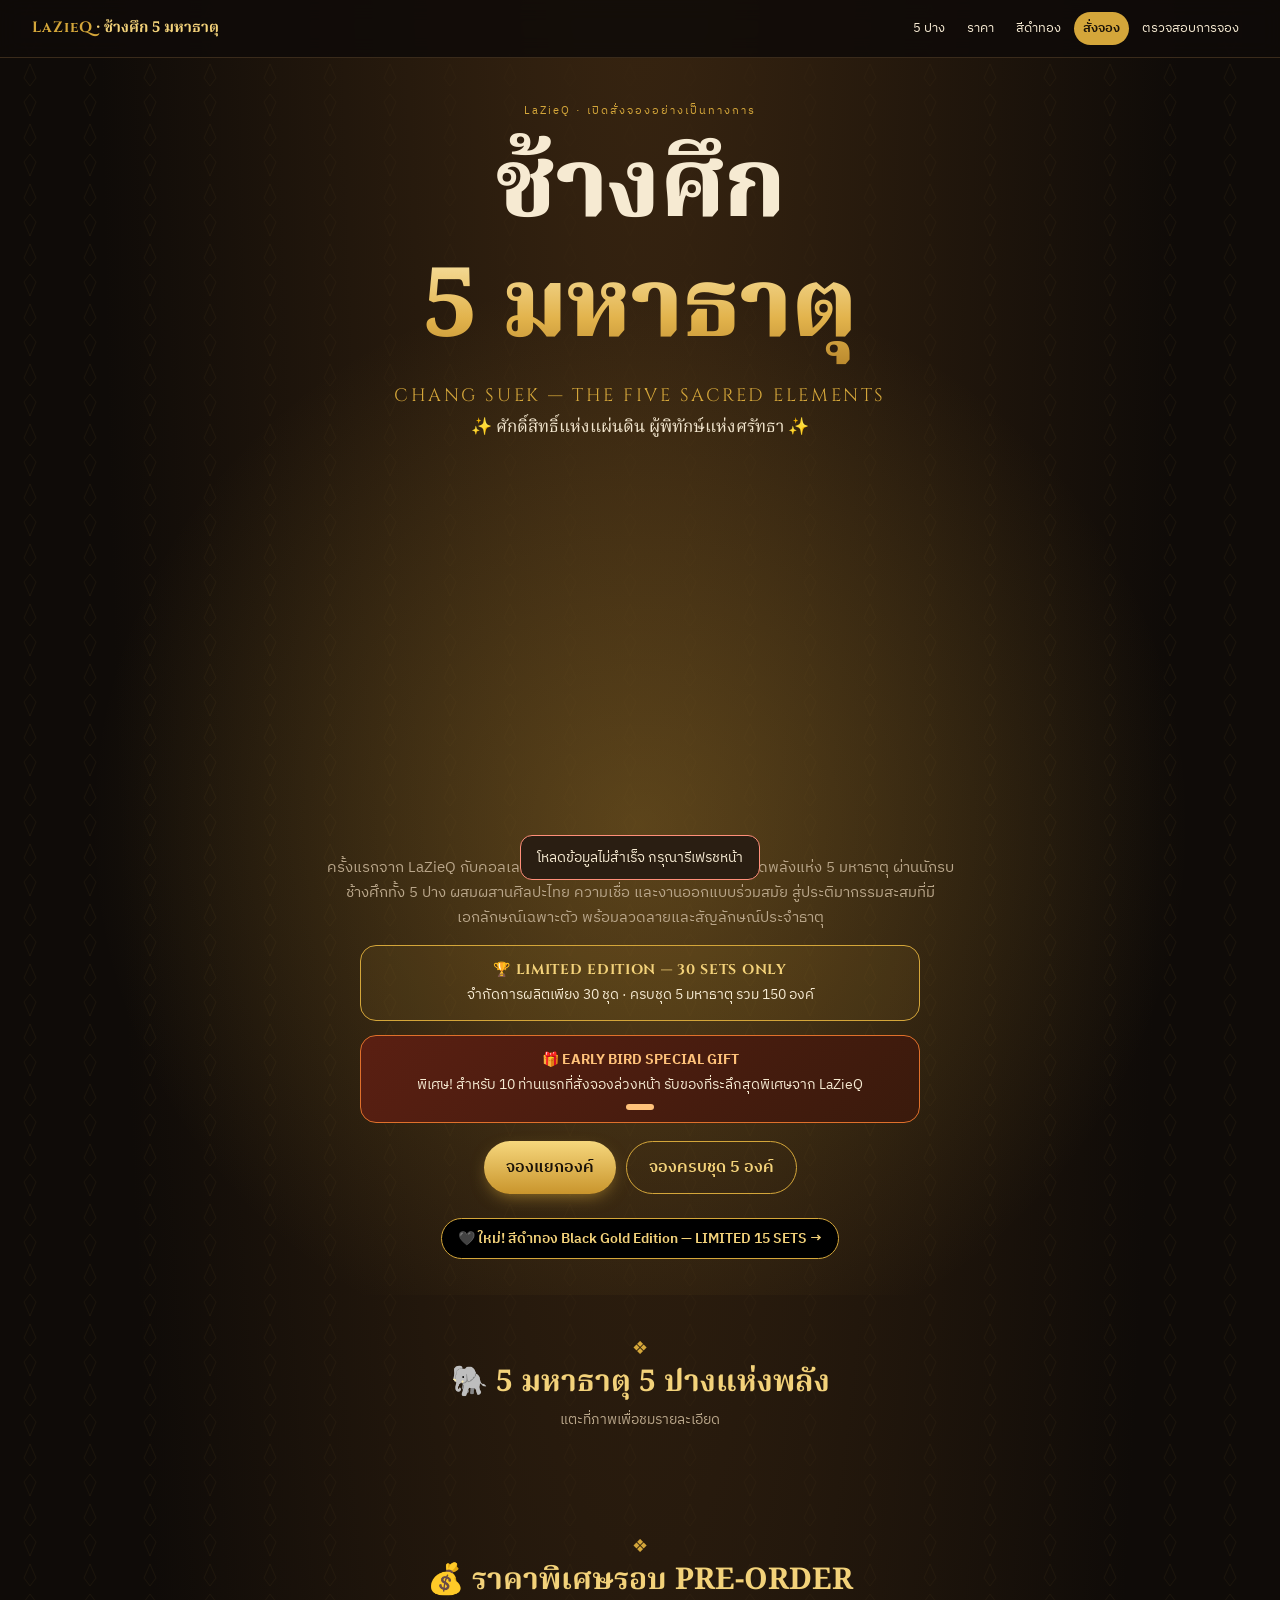
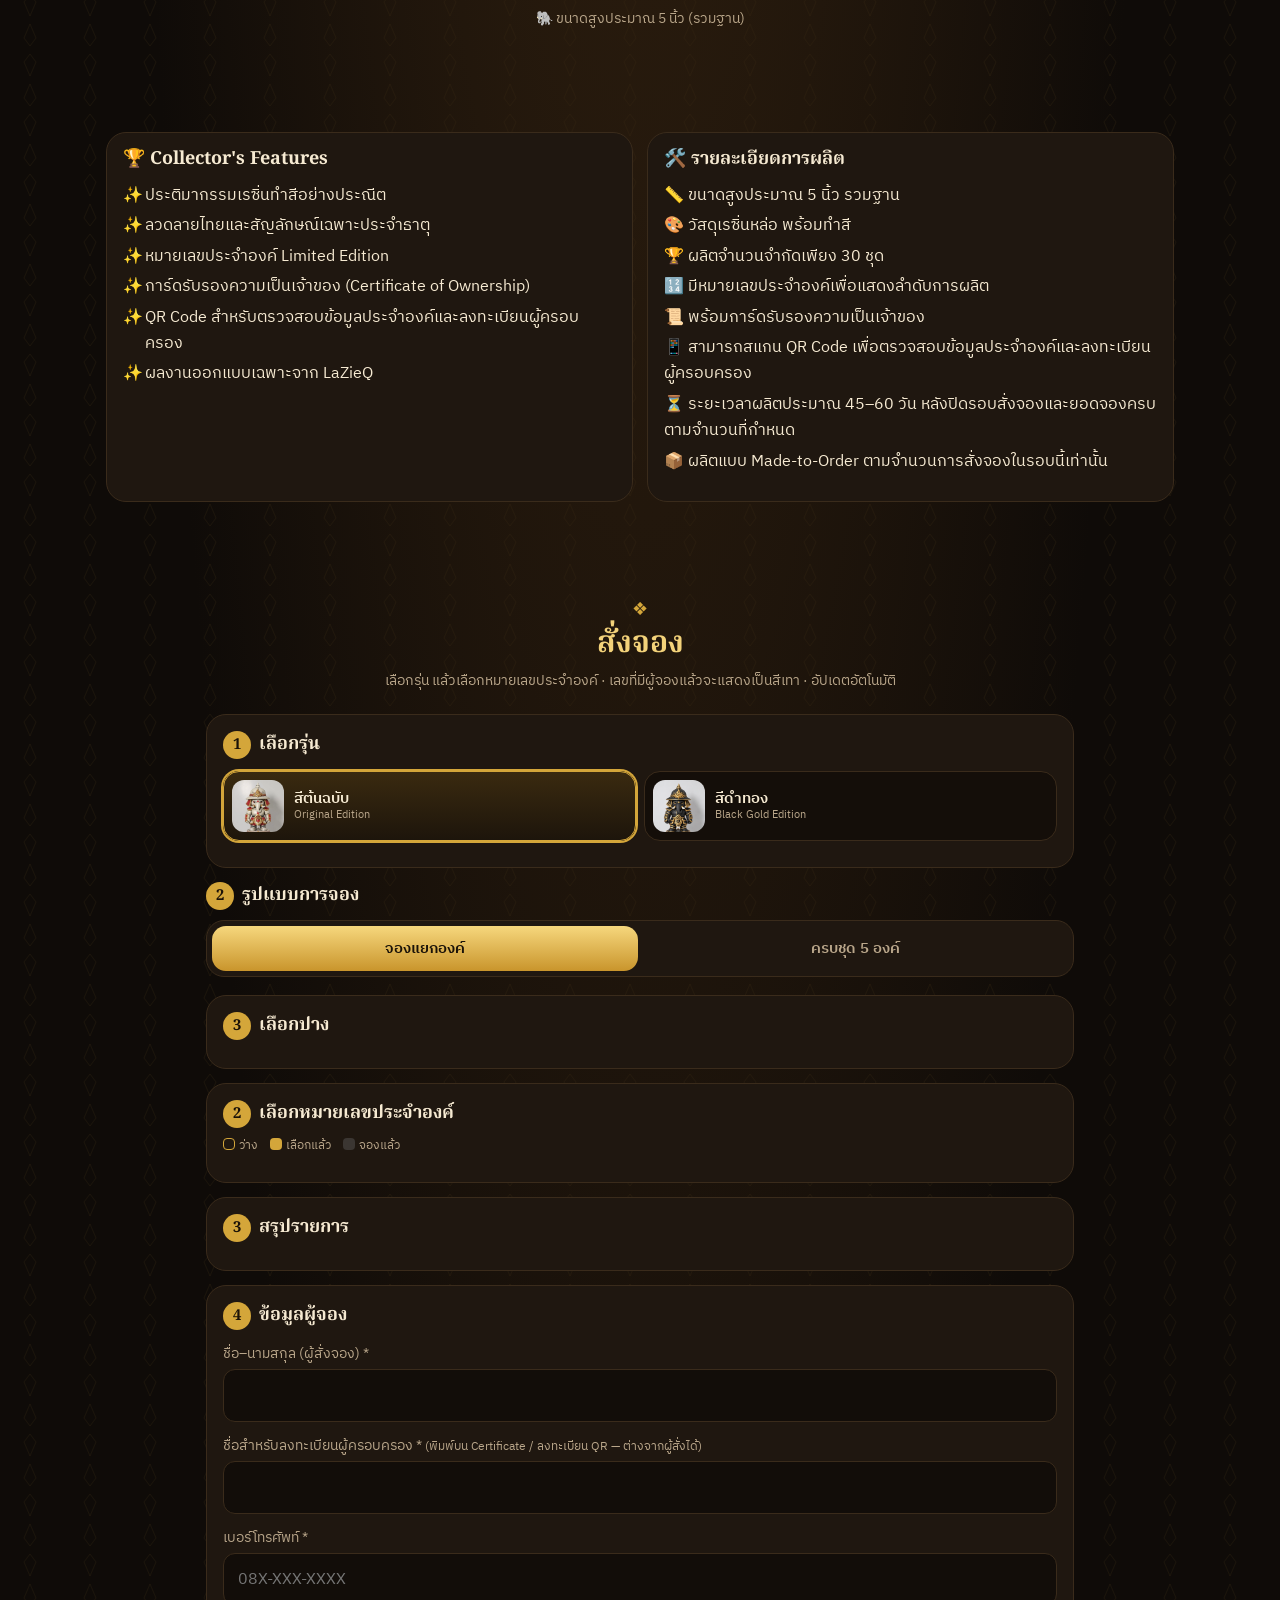
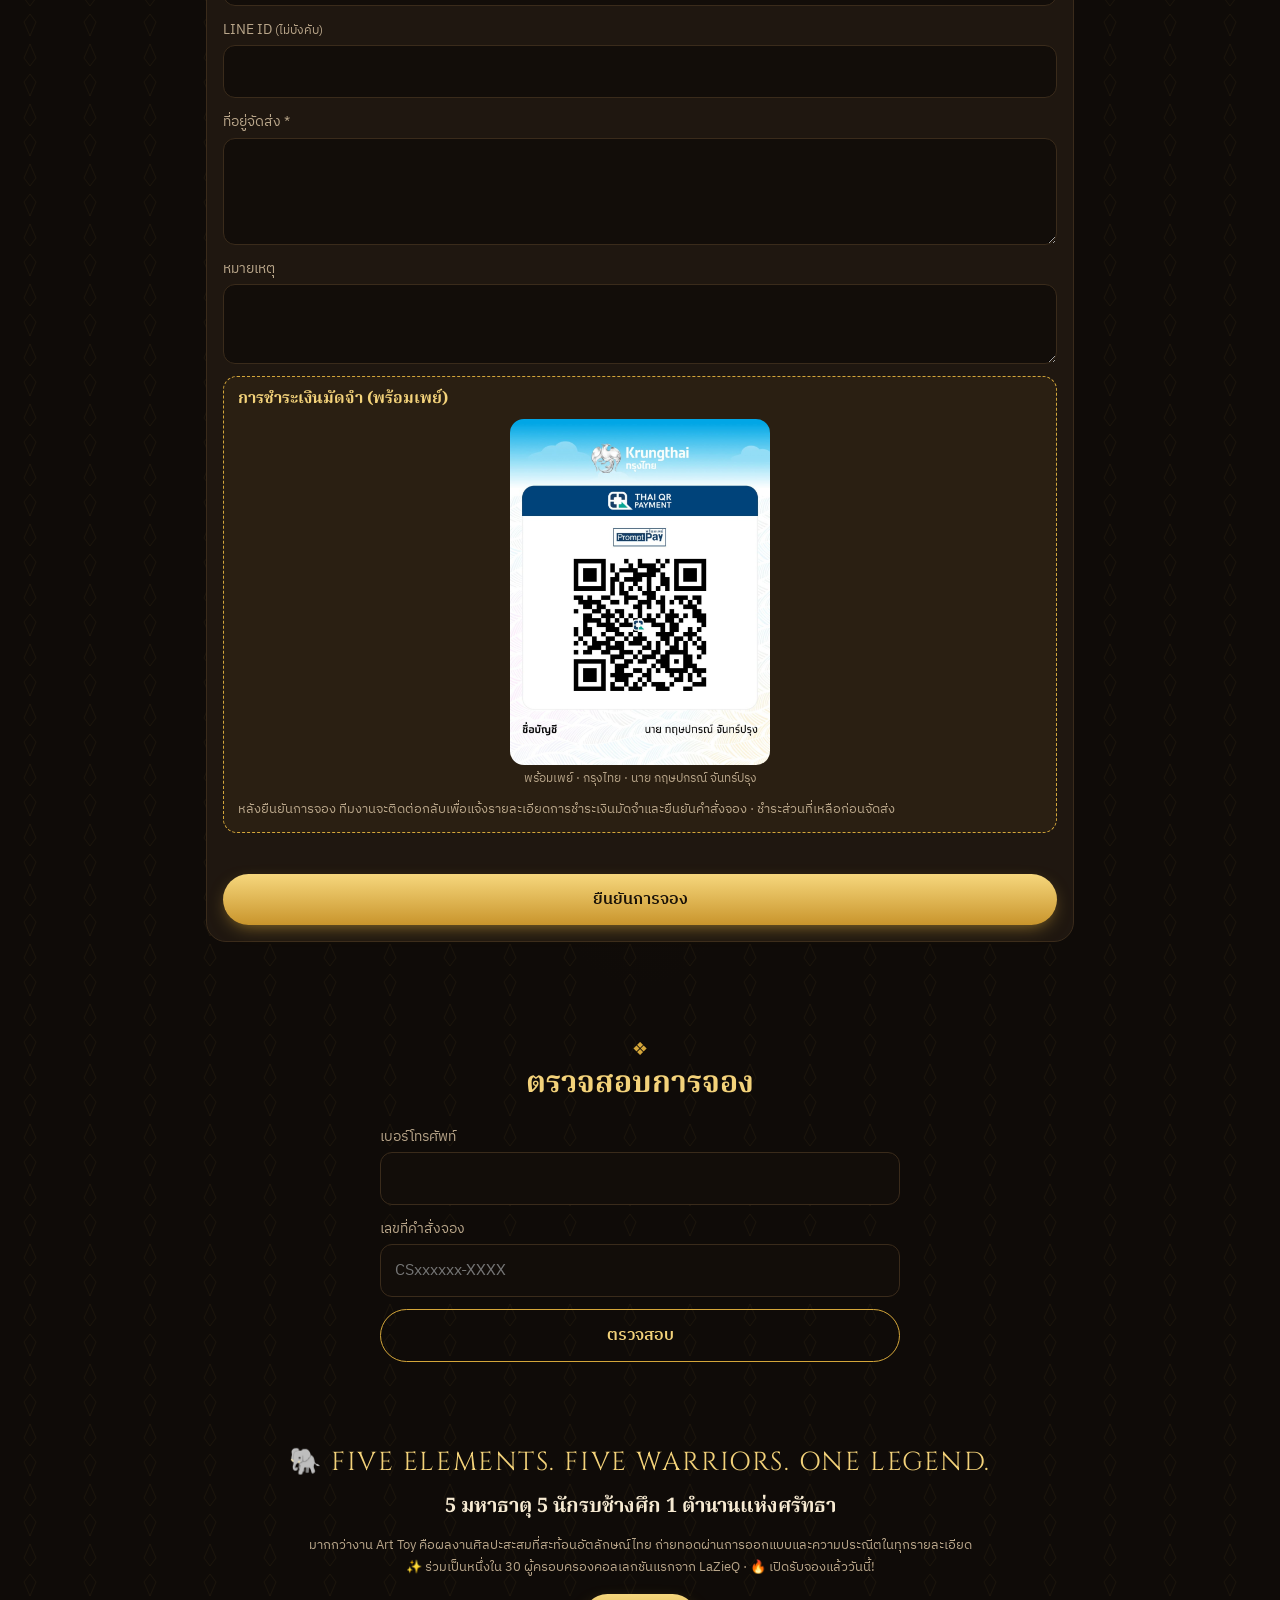
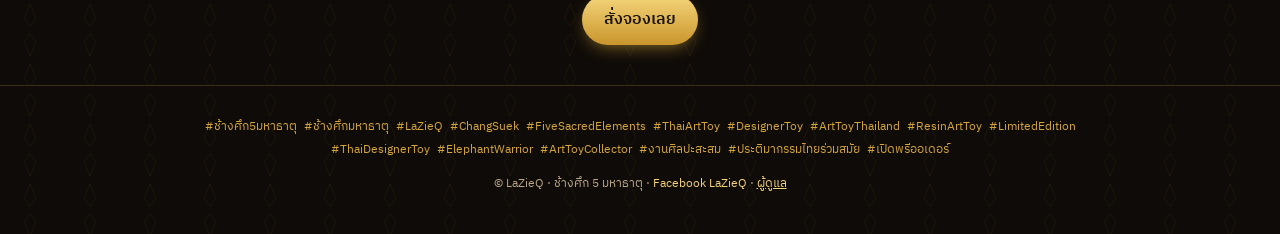
<file: index.html>
<!doctype html>
<html lang="th">
<head>
<meta charset="utf-8">
<meta name="viewport" content="width=device-width,initial-scale=1,viewport-fit=cover">
<title>ช้างศึก 5 มหาธาตุ — CHANG SUEK · THE FIVE SACRED ELEMENTS | LaZieQ</title>
<meta name="description" content="ครั้งแรกจาก LaZieQ กับคอลเลกชัน Art Toy สายไทยร่วมสมัย ช้างศึก 5 มหาธาตุ LIMITED EDITION 30 SETS ONLY เปิดสั่งจอง PRE-ORDER">
<meta name="theme-color" content="#0f0b08">
<link rel="preconnect" href="https://fonts.googleapis.com"><link rel="preconnect" href="https://fonts.gstatic.com" crossorigin>
<link href="https://fonts.googleapis.com/css2?family=Noto+Serif+Thai:wght@500;700;800&family=IBM+Plex+Sans+Thai:wght@400;500;600&family=Cinzel:wght@600;700&display=swap" rel="stylesheet">
<link rel="stylesheet" href="styles.css">
</head>
<body>
<header class="topbar">
  <a href="#top" class="brand"><span class="brand-lz">LaZieQ</span> · ช้างศึก 5 มหาธาตุ</a>
  <nav>
    <a href="#gallery">5 ปาง</a>
    <a href="#pricing">ราคา</a>
    <a href="#blackgold">สีดำทอง</a>
    <a href="#booking" class="nav-cta">สั่งจอง</a>
    <a href="#lookup">ตรวจสอบการจอง</a>
  </nav>
</header>
<div id="mockBanner" class="mock-banner" hidden>โหมดจำลอง (ข้อมูลตัวอย่าง ไม่ได้เชื่อมต่อระบบจริง)</div>

<main id="top">
  <section class="hero">
    <div class="hero-bg"></div>
    <div class="hero-inner">
      <p class="eyebrow">LaZieQ · เปิดสั่งจองอย่างเป็นทางการ</p>
      <h1>ช้างศึก<br><span class="gold">5 มหาธาตุ</span></h1>
      <p class="en-title">CHANG SUEK — THE FIVE SACRED ELEMENTS</p>
      <p class="tagline-hero">✨ ศักดิ์สิทธิ์แห่งแผ่นดิน ผู้พิทักษ์แห่งศรัทธา ✨</p>
      <div class="hero-figs" id="heroFigs"></div>
      <p class="lead">ครั้งแรกจาก LaZieQ กับคอลเลกชัน Art Toy สายไทยร่วมสมัย ที่ถ่ายทอดพลังแห่ง 5 มหาธาตุ ผ่านนักรบช้างศึกทั้ง 5 ปาง ผสมผสานศิลปะไทย ความเชื่อ และงานออกแบบร่วมสมัย สู่ประติมากรรมสะสมที่มีเอกลักษณ์เฉพาะตัว พร้อมลวดลายและสัญลักษณ์ประจำธาตุ</p>
      <div class="limited"><b>🏆 LIMITED EDITION — 30 SETS ONLY</b><span>จำกัดการผลิตเพียง 30 ชุด · ครบชุด 5 มหาธาตุ รวม 150 องค์</span><span class="remain" id="heroRemain"></span></div>
      <div class="early" id="earlyBanner"><b>🎁 EARLY BIRD SPECIAL GIFT</b><span>พิเศษ! สำหรับ 10 ท่านแรกที่สั่งจองล่วงหน้า รับของที่ระลึกสุดพิเศษจาก LaZieQ</span><span class="eb-count" id="ebCount"></span></div>
      <div class="hero-cta">
        <a href="#booking" class="btn btn-gold" data-goto="single">จองแยกองค์</a>
        <a href="#booking" class="btn btn-ghost" data-goto="set">จองครบชุด 5 องค์</a>
      </div>
      <p class="price-hint" id="priceHint"></p>
      <a href="#blackgold" class="bg-link">🖤 ใหม่! สีดำทอง Black Gold Edition — LIMITED 15 SETS →</a>
    </div>
  </section>

  <section id="gallery" class="section">
    <div class="section-head"><span class="orn">❖</span><h2>🐘 5 มหาธาตุ 5 ปางแห่งพลัง</h2><p>แตะที่ภาพเพื่อชมรายละเอียด</p></div>
    <div class="gallery" id="gallery-list"></div>
  </section>

  <section id="pricing" class="section">
    <div class="section-head"><span class="orn">❖</span><h2>💰 ราคาพิเศษรอบ PRE-ORDER</h2><p>🐘 ขนาดสูงประมาณ 5 นิ้ว (รวมฐาน)</p></div>
    <div class="price-grid" id="priceGrid"></div>
  </section>

  <section id="blackgold" class="section bg-edition" hidden>
    <div class="section-head"><span class="orn">❖</span><p class="eyebrow">NEW · SECOND EDITION</p><h2>🖤 สีดำทอง <span class="gold">Black Gold Edition</span></h2><p>ช้างศึก 5 มหาธาตุ ครบทั้ง 5 ปาง ในโทนดำด้านตัดทอง</p></div>
    <button class="bg-cover" data-zoom-cover aria-label="ภาพรวม Black Gold Edition"><picture><source srcset="img/bg-cover.webp" type="image/webp"><img src="img/bg-cover.jpg" alt="ช้างศึก 5 มหาธาตุ สีดำทอง Black Gold Edition ครบ 5 ปาง" loading="lazy" width="1200" height="900"></picture></button>
    <div class="limited bg-limited"><b>🏆 BLACK GOLD — LIMITED 15 SETS</b><span id="bgLimitTxt"></span><span class="remain" id="bgRemain"></span><span class="muted small">* รุ่นสีดำทองไม่ร่วมรายการ Early Bird</span></div>
    <p class="price-hint" id="bgPriceHint"></p>
    <div class="price-grid" id="bgPriceGrid"></div>
    <div class="gallery bg-gallery" id="bgGallery"></div>
  </section>

  <section id="details" class="section">
    <div class="detail-grid">
      <div class="step"><h3>🏆 Collector's Features</h3><ul class="feat">
        <li>ประติมากรรมเรซิ่นทำสีอย่างประณีต</li>
        <li>ลวดลายไทยและสัญลักษณ์เฉพาะประจำธาตุ</li>
        <li>หมายเลขประจำองค์ Limited Edition</li>
        <li>การ์ดรับรองความเป็นเจ้าของ (Certificate of Ownership)</li>
        <li>QR Code สำหรับตรวจสอบข้อมูลประจำองค์และลงทะเบียนผู้ครอบครอง</li>
        <li>ผลงานออกแบบเฉพาะจาก LaZieQ</li></ul></div>
      <div class="step"><h3>🛠️ รายละเอียดการผลิต</h3><ul class="feat plain">
        <li>📏 ขนาดสูงประมาณ 5 นิ้ว รวมฐาน</li>
        <li>🎨 วัสดุเรซิ่นหล่อ พร้อมทำสี</li>
        <li>🏆 ผลิตจำนวนจำกัดเพียง 30 ชุด</li>
        <li>🔢 มีหมายเลขประจำองค์เพื่อแสดงลำดับการผลิต</li>
        <li>📜 พร้อมการ์ดรับรองความเป็นเจ้าของ</li>
        <li>📱 สามารถสแกน QR Code เพื่อตรวจสอบข้อมูลประจำองค์และลงทะเบียนผู้ครอบครอง</li>
        <li>⏳ ระยะเวลาผลิตประมาณ 45–60 วัน หลังปิดรอบสั่งจองและยอดจองครบตามจำนวนที่กำหนด</li>
        <li>📦 ผลิตแบบ Made-to-Order ตามจำนวนการสั่งจองในรอบนี้เท่านั้น</li></ul></div>
    </div>
  </section>

  <section id="booking" class="section booking">
    <div class="section-head"><span class="orn">❖</span><h2>สั่งจอง</h2><p>เลือกรุ่น แล้วเลือกหมายเลขประจำองค์ · เลขที่มีผู้จองแล้วจะแสดงเป็นสีเทา · อัปเดตอัตโนมัติ</p></div>
    <div id="closedNotice" class="notice" hidden>ขณะนี้ปิดรับจองชั่วคราว</div>
    <div class="step ed-step" id="edTabs">
      <h3><span class="num">1</span> เลือกรุ่น</h3>
      <div class="ed-tabs" role="tablist">
        <button class="ed-tab active" data-edtab="original" role="tab"><picture><source srcset="img/fire.webp" type="image/webp"><img src="img/fire.jpg" alt=""></picture><span>สีต้นฉบับ<small>Original Edition</small></span></button>
        <button class="ed-tab" data-edtab="blackgold" role="tab"><picture><source srcset="img/bg-fire.webp" type="image/webp"><img src="img/bg-fire.jpg" alt=""></picture><span>สีดำทอง<small>Black Gold Edition</small></span></button>
      </div>
      <p class="ed-note" id="edNote"></p>
    </div>
    <h3 class="mode-h"><span class="num" id="modeStepNum">2</span> รูปแบบการจอง</h3>
    <div class="mode-tabs" role="tablist">
      <button class="mode-tab active" data-mode="single" role="tab">จองแยกองค์<small id="singlePriceLbl"></small></button>
      <button class="mode-tab" data-mode="set" role="tab">ครบชุด 5 องค์<small id="setPriceLbl"></small></button>
    </div>

    <div class="step" id="pangStep">
      <h3><span class="num" id="pangStepNum">3</span> เลือกปาง</h3>
      <div class="pang-picker" id="pangPicker"></div>
    </div>
    <div class="step" id="setInfo" hidden>
      <p class="set-info">🎁 SPECIAL COLLECTOR'S SET — เลือก <b>เลขเดียว</b> รับหมายเลขเดียวกันครบทั้ง 5 องค์ · เลือกได้เฉพาะเลขที่ยังว่างในทุกปาง</p>
      <div class="set-strip" id="setStrip"></div>
    </div>
    <div class="step">
      <h3><span class="num" id="gridStepNum">2</span> เลือกหมายเลขประจำองค์ <span class="grid-for" id="gridFor"></span></h3>
      <p class="remain-line" id="remainLine"></p>
      <div class="legend"><span><i class="lg free"></i>ว่าง</span><span><i class="lg sel"></i>เลือกแล้ว</span><span><i class="lg taken"></i>จองแล้ว</span><span class="sync" id="syncLbl"></span></div>
      <div class="grid" id="numGrid" aria-label="ตารางเลข"></div>
    </div>

    <div class="step summary-step">
      <h3><span class="num" id="sumStepNum">3</span> สรุปรายการ</h3>
      <div id="cart" class="cart"></div>
      <div class="money" id="money"></div>
    </div>

    <form id="orderForm" class="step form" novalidate>
      <h3><span class="num" id="formStepNum">4</span> ข้อมูลผู้จอง</h3>
      <label>ชื่อ–นามสกุล (ผู้สั่งจอง) *<input name="name" required autocomplete="name"></label>
      <label>ชื่อสำหรับลงทะเบียนผู้ครอบครอง *<small> (พิมพ์บน Certificate / ลงทะเบียน QR — ต่างจากผู้สั่งได้)</small><input name="ownerName" required></label>
      <label>เบอร์โทรศัพท์ *<input name="phone" required inputmode="tel" autocomplete="tel" placeholder="08X-XXX-XXXX"></label>
      <label>LINE ID <small>(ไม่บังคับ)</small><input name="lineId"></label>
      <label>ที่อยู่จัดส่ง *<textarea name="address" rows="3" required autocomplete="street-address"></textarea></label>
      <label>หมายเหตุ<textarea name="note" rows="2"></textarea></label>
      <div class="pay-box"><h4>การชำระเงินมัดจำ (พร้อมเพย์)</h4><p id="payText" class="pay-text"></p><figure class="qr"><img class="pay-qr" src="img/promptpay.jpg" alt="QR พร้อมเพย์ กรุงไทย ชื่อบัญชี นาย กฤษปกรณ์ จันทร์ปรุง" loading="lazy"><figcaption>พร้อมเพย์ · กรุงไทย · นาย กฤษปกรณ์ จันทร์ปรุง</figcaption></figure><p class="muted">หลังยืนยันการจอง ทีมงานจะติดต่อกลับเพื่อแจ้งรายละเอียดการชำระเงินมัดจำและยืนยันคำสั่งจอง · ชำระส่วนที่เหลือก่อนจัดส่ง</p></div>
      <p class="form-err" id="formErr" role="alert"></p>
      <button type="submit" class="btn btn-gold btn-block" id="submitBtn">ยืนยันการจอง</button>
    </form>
  </section>

  <section id="confirm" class="section confirm" hidden>
    <div class="confirm-card">
      <div class="seal">✓</div>
      <h2>สั่งจองสำเร็จ</h2>
      <p class="muted">เลขที่คำสั่งจองของคุณ</p>
      <p class="order-id" id="cOrderId"></p>
      <div id="cEdition"></div>
      <p class="eb-badge" id="cEarly" hidden>🎁 EARLY BIRD — คุณได้รับสิทธิ์ของที่ระลึกสุดพิเศษจาก LaZieQ</p>
      <p class="owner-line">ผู้ครอบครอง: <b id="cOwner"></b></p>
      <div id="cItems" class="cart"></div>
      <div class="money" id="cMoney"></div>
      <p class="status-chip">สถานะ: <b id="cStatus"></b></p>
      <p class="contact-note">ทีมงานจะติดต่อกลับเพื่อแจ้งรายละเอียดการชำระเงินมัดจำและยืนยันคำสั่งจอง</p>
      <div class="pay-box"><h4>ชำระมัดจำ & ส่งสลิป</h4><p id="cPay" class="pay-text"></p><figure class="qr"><img class="pay-qr" src="img/promptpay.jpg" alt="QR พร้อมเพย์ กรุงไทย ชื่อบัญชี นาย กฤษปกรณ์ จันทร์ปรุง" loading="lazy"><figcaption>พร้อมเพย์ · กรุงไทย · นาย กฤษปกรณ์ จันทร์ปรุง</figcaption></figure><ol class="pay-steps"><li>สแกน QR ชำระยอด <b>มัดจำ</b> ตามที่แสดงด้านบน</li><li>ส่งสลิปพร้อม <b>เลขที่คำสั่งจอง</b> ทาง Facebook Inbox เพจ LaZieQ (ปุ่มด้านล่าง)</li><li>ทีมงานตรวจสอบแล้วจะเปลี่ยนสถานะเป็น “ชำระมัดจำแล้ว”</li></ol></div>
      <a class="btn btn-fb btn-block" id="fbBtn" target="_blank" rel="noopener">💬 ส่งสลิป / ติดต่อทาง Facebook Inbox เพจ LaZieQ</a>
      <p class="muted small">กรุณาบันทึกหน้าจอนี้ไว้ ใช้เบอร์โทร + เลขที่คำสั่งจองเพื่อตรวจสอบสถานะ</p>
      <button class="btn btn-ghost btn-block" id="newOrderBtn">จองเพิ่ม</button>
    </div>
  </section>

  <section id="lookup" class="section lookup">
    <div class="section-head"><span class="orn">❖</span><h2>ตรวจสอบการจอง</h2></div>
    <form id="lookupForm" class="form">
      <label>เบอร์โทรศัพท์<input name="phone" inputmode="tel" required></label>
      <label>เลขที่คำสั่งจอง<input name="orderId" placeholder="CSxxxxxx-XXXX" required></label>
      <button class="btn btn-ghost btn-block">ตรวจสอบ</button>
    </form>
    <div id="lookupResult"></div>
  </section>

  <section class="closing">
    <p class="closing-en">🐘 FIVE ELEMENTS. FIVE WARRIORS. ONE LEGEND.</p>
    <p class="closing-th">5 มหาธาตุ 5 นักรบช้างศึก 1 ตำนานแห่งศรัทธา</p>
    <p class="muted">มากกว่างาน Art Toy คือผลงานศิลปะสะสมที่สะท้อนอัตลักษณ์ไทย ถ่ายทอดผ่านการออกแบบและความประณีตในทุกรายละเอียด<br>✨ ร่วมเป็นหนึ่งใน 30 ผู้ครอบครองคอลเลกชันแรกจาก LaZieQ · 🔥 เปิดรับจองแล้ววันนี้!</p>
    <a href="#booking" class="btn btn-gold">สั่งจองเลย</a>
  </section>
</main>

<footer class="footer">
  <p class="tags">#ช้างศึก5มหาธาตุ #ช้างศึกมหาธาตุ #LaZieQ #ChangSuek #FiveSacredElements #ThaiArtToy #DesignerToy #ArtToyThailand #ResinArtToy #LimitedEdition #ThaiDesignerToy #ElephantWarrior #ArtToyCollector #งานศิลปะสะสม #ประติมากรรมไทยร่วมสมัย #เปิดพรีออเดอร์</p>
  © LaZieQ · ช้างศึก 5 มหาธาตุ · <a id="fbFoot" target="_blank" rel="noopener">Facebook LaZieQ</a> · <a href="admin.html">ผู้ดูแล</a>
</footer>

<div id="lightbox" class="lightbox" hidden><button class="lb-close" aria-label="ปิด">×</button><img alt=""><p class="lb-cap"></p></div>
<div id="toast" class="toast" hidden></div>

<script src="config.js"></script>
<script src="api.js"></script>
<script src="app.js"></script>
</body>
</html>
</file>
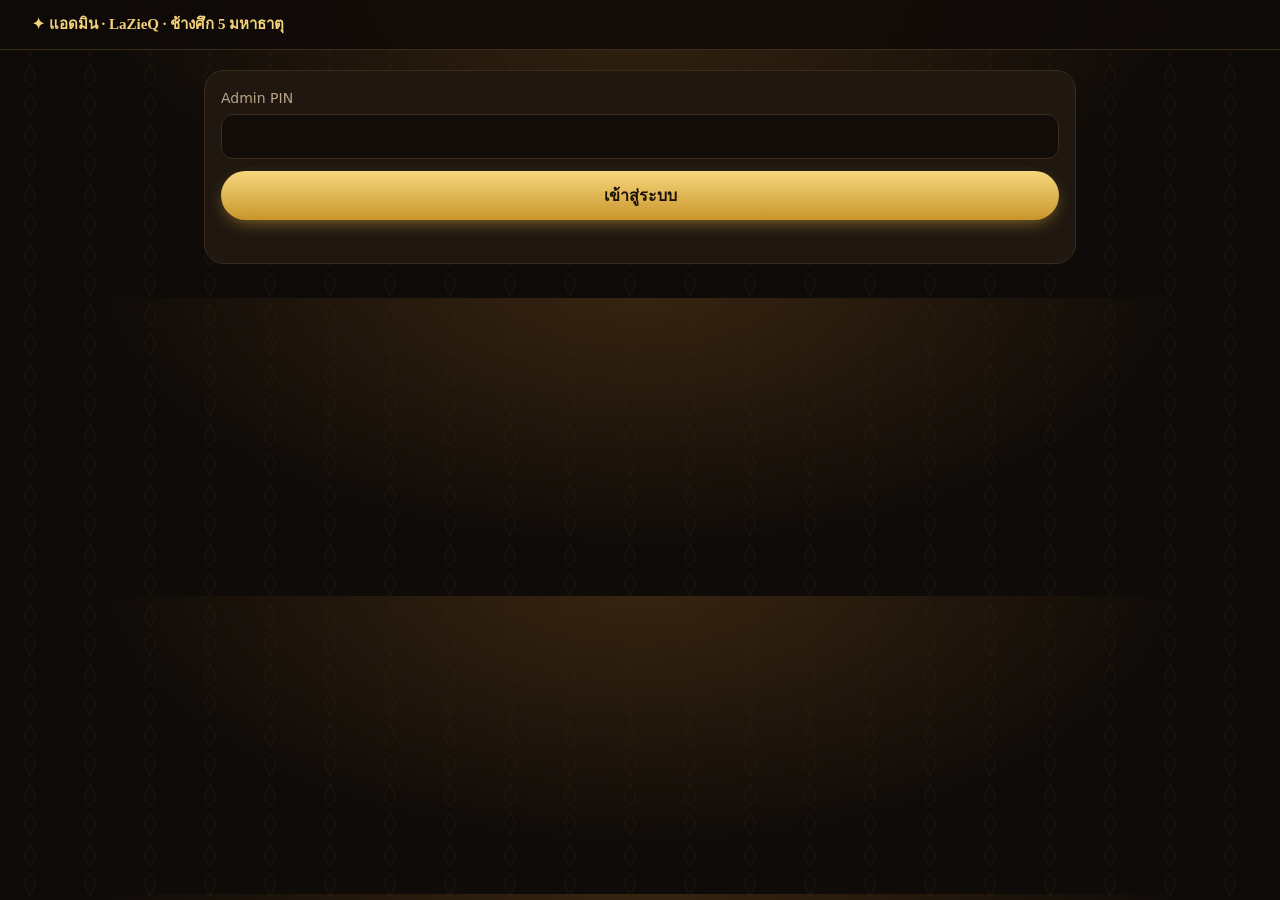
<file: admin.html>
<!doctype html><html lang="th"><head><meta charset="utf-8"><meta name="viewport" content="width=device-width,initial-scale=1">
<title>แอดมิน — LaZieQ · ช้างศึก 5 มหาธาตุ</title><meta name="robots" content="noindex">
<link rel="stylesheet" href="styles.css">
<style>.adm{max-width:900px;margin:auto;padding:20px 14px}.o{background:var(--panel);border:1px solid var(--line);border-radius:16px;padding:12px 14px;margin-bottom:10px}
.o h4{display:flex;justify-content:space-between;gap:8px;flex-wrap:wrap}.o p{margin:4px 0;font-size:14px;color:var(--muted)}.acts{display:flex;gap:8px;margin-top:8px}
.filters{display:flex;flex-wrap:wrap;gap:6px;margin:12px 0}.filters button{flex:1}</style></head>
<body><header class="topbar"><a class="brand" href="index.html">✦ แอดมิน · LaZieQ · ช้างศึก 5 มหาธาตุ</a></header>
<div class="adm">
 <form id="pinForm" class="form step"><label>Admin PIN<input name="pin" type="password" inputmode="numeric" required></label><button class="btn btn-gold btn-block">เข้าสู่ระบบ</button><p class="form-err" id="err"></p></form>
 <div id="panel" hidden><div class="filters"><button class="btn btn-sm btn-ghost" data-e="">ทุกรุ่น</button><button class="btn btn-sm btn-ghost" data-e="original">สีต้นฉบับ</button><button class="btn btn-sm btn-ghost" data-e="blackgold">สีดำทอง</button></div><div class="filters"><button class="btn btn-sm btn-ghost" data-f="">ทั้งหมด</button><button class="btn btn-sm btn-ghost" data-f="รอชำระมัดจำ">รอมัดจำ</button><button class="btn btn-sm btn-ghost" data-f="ชำระมัดจำแล้ว">มัดจำแล้ว</button><button class="btn btn-sm btn-ghost" data-f="ชำระครบแล้ว">ครบแล้ว</button><button class="btn btn-sm btn-ghost" data-f="ยกเลิก">ยกเลิก</button></div><div id="list"></div></div>
</div>
<script src="config.js"></script><script src="api.js"></script>
<script>
let PIN='',F='',FE='',ORD=[];const $=s=>document.querySelector(s);const esc=s=>String(s??'').replace(/[&<>"']/g,c=>'&#'+c.charCodeAt(0)+';');
const pn=id=>(PANGS_META.find(p=>p.id===id)||{}).name||id;
async function load(){const r=await API.post({action:'adminList',pin:PIN});if(!r.ok){$('#err').textContent=r.message;return}
 $('#pinForm').hidden=true;$('#panel').hidden=false;ORD=r.orders;render()}
function render(){$('#list').innerHTML=ORD.filter(o=>(!F||o.status===F)&&(!FE||(o.edition||'original')===FE)).map(o=>`<div class="o"><h4><span>${esc(o.orderId)}</span><span class="status-chip st-${esc(o.status)}" style="margin:0">${esc(o.status)}</span></h4>
<p><b style="color:var(--cream)">${esc(o.name)}</b> · ${esc(o.phone)} ${o.lineId?'· LINE '+esc(o.lineId):''}</p><p>${esc(o.address)}</p>
<p>รุ่น: <b style="color:var(--gold2)">${esc(o.editionName||(o.edition==='blackgold'?'สีดำทอง (Black Gold Edition)':'สีต้นฉบับ (Original Edition)'))}</b></p><p>${o.mode==='set'?'ทั้งชุด':'เดี่ยว'}: ${o.items.map(i=>esc(pn(i.pang))+' #'+i.number).join(', ')} · <b style="color:var(--gold2)">฿${Number(o.total).toLocaleString()}</b></p>${o.note?`<p>หมายเหตุ: ${esc(o.note)}</p>`:''}
<p>ผู้ครอบครอง: ${esc(o.ownerName)} ${o.earlyBird?'· <b style="color:#ffc27a">🎁 EARLY BIRD</b>':''} · มัดจำ ฿${Number(o.deposit).toLocaleString()} · คงเหลือ ฿${Number(o.remaining).toLocaleString()}</p>
${o.status!=='ยกเลิก'?`<div class="acts" style="flex-wrap:wrap">${['รอชำระมัดจำ','ชำระมัดจำแล้ว','ชำระครบแล้ว','ยกเลิก'].filter(x=>x!==o.status).map(x=>`<button class="btn btn-sm ${x==='ยกเลิก'?'btn-ghost':'btn-gold'}" data-id="${esc(o.orderId)}" data-s="${x}">${x==='ยกเลิก'?'ยกเลิก (คืนเลข)':x}</button>`).join('')}</div>`:''}</div>`).join('')||'<p class="muted">ไม่มีรายการ</p>'}
$('#pinForm').onsubmit=e=>{e.preventDefault();PIN=e.target.pin.value;load()};
document.addEventListener('click',async e=>{const b=e.target.closest('[data-s]');if(b){if(b.dataset.s==='ยกเลิก'&&!confirm('ยืนยันยกเลิก '+b.dataset.id+' ? เลขจะถูกคืนให้คนอื่นจองได้'))return;
 const r=await API.post({action:'adminUpdate',pin:PIN,orderId:b.dataset.id,status:b.dataset.s});if(!r.ok)alert(r.message);load()}
 const f=e.target.closest('[data-f]');if(f){F=f.dataset.f;render()}const fe=e.target.closest('[data-e]');if(fe){FE=fe.dataset.e;render()}});
</script></body></html>
</file>
<file: styles.css>
:root{--bg:#0f0b08;--bg2:#1a130d;--panel:#1f1710;--line:#3a2b1b;--gold:#d4a63a;--gold2:#f3d27a;--cream:#f6ead2;--muted:#b9a68a;--accent:#d4a63a;
--serif:'Noto Serif Thai','IBM Plex Sans Thai',serif;--sans:'IBM Plex Sans Thai','Noto Sans Thai',system-ui,sans-serif}
*{box-sizing:border-box}html{scroll-behavior:smooth}
body{margin:0;background:var(--bg);color:var(--cream);font:16px/1.65 var(--sans);-webkit-font-smoothing:antialiased;
background-image:radial-gradient(ellipse at 50% -10%,#3a2611 0,transparent 60%),url("data:image/svg+xml,%3Csvg xmlns='http://www.w3.org/2000/svg' width='60' height='60'%3E%3Cpath d='M30 4l6 14-6 8-6-8zM30 56l6-14-6-8-6 8z' fill='none' stroke='%23d4a63a' stroke-opacity='.06'/%3E%3C/svg%3E")}
body.noscroll{overflow:hidden}
a{color:var(--gold2)}[hidden]{display:none!important}
h1,h2,h3,h4{font-family:var(--serif);margin:0;line-height:1.25}
.gold{background:linear-gradient(180deg,#fff1bf,#e2b34c 55%,#a8761f);-webkit-background-clip:text;background-clip:text;color:transparent}
.topbar{position:sticky;top:0;z-index:20;display:flex;align-items:center;justify-content:space-between;gap:8px;padding:10px 14px;background:rgba(15,11,8,.88);backdrop-filter:blur(10px);border-bottom:1px solid var(--line)}
.brand{font-family:var(--serif);font-weight:700;color:var(--gold2);text-decoration:none;font-size:15px;white-space:nowrap}.brand-mark{color:var(--gold)}
.topbar nav{display:flex;gap:4px}.topbar nav a{font-size:13px;color:var(--cream);text-decoration:none;padding:6px 9px;border-radius:99px}
.topbar nav a:not(.nav-cta){display:none}.nav-cta{background:var(--gold);color:#1a1208!important;font-weight:600}
.mock-banner{background:#4a3210;color:var(--gold2);text-align:center;font-size:12px;padding:4px}
.hero{position:relative;overflow:hidden;padding:44px 18px 36px;text-align:center}
.hero-bg{position:absolute;inset:0;background:radial-gradient(circle at 50% 62%,rgba(212,166,58,.28),transparent 55%);pointer-events:none}
.hero-inner{position:relative;max-width:1000px;margin:auto}
.eyebrow{letter-spacing:.18em;font-size:11px;color:var(--gold);margin:0 0 10px}
.hero h1{font-size:clamp(44px,13vw,96px);font-weight:800;color:var(--cream)}
.lead{color:var(--muted);margin:14px auto 6px;max-width:520px}
.hero-figs{display:flex;justify-content:center;align-items:flex-end;margin:20px -8px 10px;height:250px}
.hf{width:30%;max-width:210px;margin:0 -7%;filter:drop-shadow(0 10px 24px rgba(0,0,0,.6));transition:transform .4s}
.hf img{width:100%;height:auto;display:block;border-radius:18px;border:1px solid rgba(243,210,122,.35);box-shadow:0 0 0 3px rgba(0,0,0,.4),0 0 28px -4px var(--c)}
.hf0{transform:translateY(-6px) rotate(-10deg) scale(.82)}.hf1{transform:translateY(-28px) rotate(-5deg) scale(.9);z-index:1}.hf2{transform:translateY(-44px) scale(1.04);z-index:3}.hf3{transform:translateY(-28px) rotate(5deg) scale(.9);z-index:1}.hf4{transform:translateY(-6px) rotate(10deg) scale(.82)}
.hero-cta{display:flex;gap:10px;justify-content:center;flex-wrap:wrap;margin-top:8px}
.price-hint{color:var(--gold2);font-size:14px;margin-top:12px}
.btn{display:inline-flex;align-items:center;justify-content:center;gap:6px;border:0;border-radius:999px;padding:12px 22px;font:600 16px var(--sans);cursor:pointer;text-decoration:none;transition:transform .15s,filter .15s}
.btn:active{transform:scale(.97)}.btn:disabled{opacity:.45;cursor:not-allowed}
.btn-gold{background:linear-gradient(180deg,#f6d77d,#c9952c);color:#1a1208;box-shadow:0 6px 18px -6px rgba(212,166,58,.7)}
.btn-ghost{background:transparent;color:var(--gold2);border:1.5px solid var(--gold)}
.btn-sm{padding:7px 14px;font-size:14px}.btn-block{width:100%}
.section{padding:40px 16px;max-width:1100px;margin:auto}
.section-head{text-align:center;margin-bottom:22px}.section-head h2{font-size:30px;color:var(--gold2)}.section-head p{color:var(--muted);margin:6px 0 0;font-size:14px}
.orn{color:var(--gold);display:block;font-size:18px;letter-spacing:1em;padding-left:1em}
.gallery{display:grid;grid-template-columns:1fr;gap:18px}
.card{background:linear-gradient(180deg,var(--panel),#140e09);border:1px solid var(--line);border-radius:22px;overflow:hidden;position:relative;box-shadow:0 0 0 1px rgba(0,0,0,.3)}
.card::before{content:"";position:absolute;inset:0 0 auto;height:4px;background:linear-gradient(90deg,transparent,var(--c),var(--g),var(--c),transparent)}
.card-img{display:block;width:100%;padding:0;border:0;background:radial-gradient(circle at 50% 45%,color-mix(in srgb,var(--c) 30%,transparent),transparent 70%);cursor:zoom-in;position:relative}
.card-img img{width:100%;height:auto;display:block;aspect-ratio:900/1208;object-fit:cover}
.zoom-ico{position:absolute;right:12px;bottom:12px;background:rgba(0,0,0,.55);color:#fff;border-radius:50%;width:34px;height:34px;display:grid;place-items:center;font-size:18px}
.card-body{padding:16px 18px 18px}
.el-badge{display:inline-block;margin:0 0 6px;padding:2px 12px;border-radius:99px;font-size:13px;font-weight:600;color:#fff;background:var(--c);box-shadow:0 0 12px -2px var(--g)}
.card h3{font-size:22px;color:var(--cream)}
.tagline{color:var(--muted);font-family:var(--serif);margin:6px 0 14px}
.card-foot{display:flex;justify-content:space-between;align-items:center}.card-foot b{color:var(--gold2);font-size:20px}
.booking{--accent:var(--gold)}
.notice{background:#4a1d14;border:1px solid #a0442c;padding:12px;border-radius:12px;text-align:center;margin-bottom:14px}
.mode-tabs{display:grid;grid-template-columns:1fr 1fr;background:var(--panel);border:1px solid var(--line);border-radius:18px;padding:5px;gap:5px;margin-bottom:18px}
.mode-tab{border:0;background:transparent;color:var(--muted);padding:10px 6px;border-radius:14px;font:600 15px var(--sans);cursor:pointer;display:flex;flex-direction:column;align-items:center}
.mode-tab small{font-weight:400;font-size:12px}
.mode-tab.active{background:linear-gradient(180deg,#f6d77d,#c9952c);color:#1a1208}
.step{background:var(--panel);border:1px solid var(--line);border-radius:20px;padding:16px;margin-bottom:14px}
.step h3{font-size:18px;margin-bottom:12px;display:flex;align-items:center;gap:8px;flex-wrap:wrap}
.num{width:28px;height:28px;border-radius:50%;display:inline-grid;place-items:center;background:var(--gold);color:#1a1208;font-size:15px}
.grid-for{color:var(--accent);font-size:15px;filter:brightness(1.3)}
.pang-picker{display:grid;grid-template-columns:repeat(5,1fr);gap:6px}
.pp{border:1.5px solid var(--line);background:#140e09;border-radius:14px;padding:4px 2px 6px;color:var(--cream);cursor:pointer;font:500 12px var(--sans);display:flex;flex-direction:column;align-items:center;gap:3px;transition:.2s}
.pp img{width:100%;height:auto;aspect-ratio:1;object-fit:cover;object-position:50% 20%;border-radius:10px;display:block}
.pp span{display:flex;flex-direction:column;align-items:center;line-height:1.2}.pp small{color:var(--muted);font-size:11px}
.pp.active{border-color:var(--c);box-shadow:0 0 0 2px var(--c),0 0 18px -2px var(--g);background:color-mix(in srgb,var(--c) 18%,#140e09)}
.set-info{margin:0 0 10px;color:var(--muted)}
.set-strip{display:grid;grid-template-columns:repeat(5,1fr);gap:6px}.ss{text-align:center}
.ss img{width:100%;height:auto;aspect-ratio:1;object-fit:cover;object-position:50% 20%;border-radius:10px;border:2px solid var(--c);display:block}.ss small{color:var(--muted)}
.legend{display:flex;gap:12px;flex-wrap:wrap;font-size:12px;color:var(--muted);margin-bottom:10px;align-items:center}
.lg{display:inline-block;width:12px;height:12px;border-radius:4px;margin-right:4px;vertical-align:-1px}
.lg.free{border:1.5px solid var(--gold)}.lg.sel{background:var(--accent)}.lg.taken{background:#3b3632}
.sync{margin-left:auto;color:#7fbf7f}
.grid{display:grid;grid-template-columns:repeat(6,1fr);gap:6px}
.nb{position:relative;aspect-ratio:1;border-radius:12px;border:1.5px solid rgba(212,166,58,.45);background:#160f0a;color:var(--cream);font:700 16px var(--serif);cursor:pointer;display:flex;flex-direction:column;align-items:center;justify-content:center;padding:0;transition:.15s}
.nb:hover:not(:disabled){border-color:var(--gold2)}
.nb.sel{background:var(--accent);border-color:#fff3c4;color:#fff;box-shadow:0 0 14px -2px var(--accent);transform:scale(1.05)}
.nb.taken{background:repeating-linear-gradient(135deg,#2b2724 0 6px,#25211e 6px 12px);border-color:#3b3632;color:#5f5852;cursor:not-allowed;text-decoration:line-through}
.nb i{font:400 9px var(--sans);text-decoration:none;color:#857a70;font-style:normal;line-height:1}
.cart{display:flex;flex-wrap:wrap;gap:6px}.set-line{width:100%;margin:0 0 4px;color:var(--gold2)}
.chip{display:inline-flex;align-items:center;gap:6px;padding:5px 6px 5px 12px;border-radius:99px;background:color-mix(in srgb,var(--c) 22%,#140e09);border:1px solid var(--c);font-size:13px}
.chip b{color:#fff}.chip button{border:0;background:rgba(0,0,0,.35);color:#fff;width:22px;height:22px;border-radius:50%;cursor:pointer}
.chip:not(:has(button)){padding-right:12px}
.total-row{display:flex;justify-content:space-between;align-items:baseline;margin-top:14px;padding-top:12px;border-top:1px dashed var(--line)}
.total-row b{font:800 26px var(--serif);color:var(--gold2)}
.form label{display:block;font-size:14px;color:var(--muted);margin-bottom:12px}
.form input,.form textarea{display:block;width:100%;margin-top:4px;padding:12px 14px;border-radius:12px;border:1px solid var(--line);background:#120d09;color:var(--cream);font:16px var(--sans)}
.form input:focus,.form textarea:focus{outline:2px solid var(--gold);border-color:transparent}
.pay-box{border:1.5px dashed var(--gold);border-radius:14px;padding:12px 14px;margin:6px 0 14px;background:rgba(212,166,58,.06)}
.pay-box h4{color:var(--gold2);font-size:16px}.pay-text{font-weight:600;margin:6px 0;white-space:pre-line}
.muted{color:var(--muted);font-size:13px;margin:0}.small{font-size:12px}
.form-err{color:#ff8f7a;min-height:1.2em;margin:0 0 10px;font-size:14px}
.confirm-card,.lookup-card{max-width:520px;margin:auto;background:linear-gradient(180deg,#2a1e12,var(--panel));border:1px solid var(--gold);border-radius:24px;padding:26px 20px;text-align:center;box-shadow:0 20px 60px -20px rgba(212,166,58,.4)}
.lookup-card{text-align:left;margin-top:16px;padding:16px}
.confirm-card .cart{justify-content:center;margin-top:12px}
.seal{width:68px;height:68px;margin:0 auto 10px;border-radius:50%;display:grid;place-items:center;font-size:34px;background:linear-gradient(180deg,#f6d77d,#c9952c);color:#1a1208;box-shadow:0 0 0 6px rgba(212,166,58,.18)}
.confirm-card h2{color:var(--gold2);font-size:30px}
.order-id{font:800 28px var(--serif);letter-spacing:.06em;color:#fff;margin:2px 0 6px}
.status-chip{display:inline-block;margin:12px 0;padding:4px 14px;border-radius:99px;background:#4a3210;color:var(--gold2);font-size:14px}
.st-ชำระแล้ว{background:#14401f;color:#9fe6b0}.st-ยกเลิก{background:#4a1d14;color:#ffb3a3}
.lookup .form{max-width:520px;margin:auto}
.footer{text-align:center;color:var(--muted);font-size:12px;padding:30px 0 40px;border-top:1px solid var(--line)}
.lightbox{position:fixed;inset:0;z-index:50;background:rgba(5,3,2,.94);display:flex;flex-direction:column;align-items:center;justify-content:center;padding:16px}
.lightbox img{max-width:100%;max-height:82vh;border-radius:16px;touch-action:pinch-zoom}
.lb-cap{color:var(--gold2);font-family:var(--serif);margin-top:10px}
.lb-close{position:absolute;top:10px;right:14px;background:none;border:0;color:#fff;font-size:40px;cursor:pointer}
.toast{position:fixed;left:50%;bottom:20px;transform:translateX(-50%);z-index:60;background:#2a1e12;border:1px solid var(--gold);padding:10px 16px;border-radius:12px;max-width:92vw;font-size:14px}
.toast.err{border-color:#ff8f7a}
@media(min-width:640px){.gallery{grid-template-columns:repeat(2,1fr)}.grid{grid-template-columns:repeat(10,1fr)}.topbar nav a:not(.nav-cta){display:inline-block}}
@media(min-width:980px){.gallery{grid-template-columns:repeat(5,1fr)}.card h3{font-size:18px}.tagline{font-size:14px}.hero-figs{height:380px}
.booking-wrap{display:grid}.section.booking{max-width:900px}.topbar{padding:12px 32px}}
/* ---- launch-post additions ---- */
section[id]{scroll-margin-top:64px}
.brand-lz{font-family:'Cinzel',var(--serif);letter-spacing:.06em;color:var(--gold)}
.en-title{font-family:'Cinzel',var(--serif);letter-spacing:.14em;color:var(--gold);font-size:clamp(12px,3.4vw,18px);margin:10px 0 4px}
.tagline-hero{font-family:var(--serif);color:var(--cream);font-size:17px;margin:4px 0 0}
.hero .lead{font-size:15px;max-width:640px}
.limited,.early{max-width:560px;margin:14px auto 0;border-radius:16px;padding:12px 14px;display:flex;flex-direction:column;gap:2px;font-size:14px}
.limited{border:1px solid var(--gold);background:rgba(212,166,58,.08)}.limited b{color:var(--gold2);font-family:'Cinzel',var(--serif);letter-spacing:.05em}
.remain{color:#fff;font-weight:600}
.early{background:linear-gradient(135deg,#5a1f12,#3a1a0c);border:1px solid #e0702b;margin-bottom:18px}.early b{color:#ffc27a}
.eb-count{display:inline-block;align-self:center;margin-top:6px;padding:3px 14px;border-radius:99px;background:#ffc27a;color:#3a1a0c;font-weight:700}
.early.done{filter:grayscale(.7);opacity:.8}
.price-grid{display:grid;gap:14px}
.price-card{background:var(--panel);border:1px solid var(--line);border-radius:20px;padding:18px}
.price-card.hot{border-color:var(--gold);background:linear-gradient(180deg,#2a1e12,var(--panel));box-shadow:0 10px 40px -20px rgba(212,166,58,.6)}
.pc-k{margin:0;color:var(--gold2);font-weight:600}.pc-big{font:800 34px var(--serif);color:#fff;margin:4px 0}.pc-big small{font-size:14px;color:var(--muted)}
.pc-old{margin:8px 0 0;color:var(--muted);text-decoration:line-through}.save{color:#ffc27a;font-weight:600;margin:0}
.price-card ul,.feat{padding-left:0;list-style:none;margin:10px 0}.price-card li,.feat li{margin:4px 0}
.feat li:not(.plain li){padding-left:22px;position:relative}.feat:not(.plain) li::before{content:"✨";position:absolute;left:0}
.detail-grid{display:grid;gap:14px}
.pp-left{font-style:normal;font-size:10px;color:var(--gold2)}
.remain-line{margin:-4px 0 10px;color:var(--muted);font-size:14px}.remain-line b{color:var(--gold2)}
.mrow{display:flex;justify-content:space-between;margin-top:6px;font-size:15px}.mrow b{color:var(--cream)}
.mrow.dep b{color:#ffc27a;font-size:20px;font-family:var(--serif)}
.set-line s{color:var(--muted)}
.eb-badge{display:inline-block;background:linear-gradient(135deg,#e0702b,#c9952c);color:#1a1208;font-weight:700;border-radius:12px;padding:6px 12px;margin:6px 0;font-size:14px}
.owner-line{margin:4px 0 10px;color:var(--muted)}.owner-line b{color:#fff}
.contact-note{color:var(--cream);font-weight:600;margin:6px 0 12px}
.btn-fb{background:#1877f2;color:#fff;margin-bottom:12px}
.confirm-card .money{text-align:left}
.st-ชำระมัดจำแล้ว{background:#1f3550;color:#a8d4ff}.st-ชำระครบแล้ว{background:#14401f;color:#9fe6b0}
.closing{text-align:center;padding:40px 18px;max-width:760px;margin:auto}
.closing-en{font-family:'Cinzel',var(--serif);color:var(--gold2);font-size:clamp(16px,4.5vw,26px);letter-spacing:.06em;margin:0}
.closing-th{font:700 20px var(--serif);margin:6px 0 12px}
.closing .btn{margin-top:16px}
.tags{max-width:900px;margin:0 auto 12px;padding:0 14px;color:var(--gold);line-height:1.9;word-spacing:4px}
@media(min-width:640px){.price-grid,.detail-grid{grid-template-columns:1fr 1fr}}
.qr{margin:10px auto;max-width:260px;text-align:center}.qr img{width:100%;height:auto;border-radius:14px;display:block;background:#fff}
.qr figcaption{font-size:12px;color:var(--muted);margin-top:4px}.pay-steps{text-align:left;margin:8px 0 0;padding-left:20px;font-size:14px}.pay-steps li{margin:3px 0}

/* ---- Black Gold Edition ---- */
.bg-edition{background:radial-gradient(ellipse at 50% 0,rgba(212,166,58,.16),transparent 60%);border-top:1px solid var(--line)}
.bg-edition .eyebrow{margin:4px 0 6px}
.bg-cover{display:block;width:100%;max-width:900px;margin:0 auto 16px;padding:0;border:1px solid var(--gold);border-radius:22px;overflow:hidden;background:#000;cursor:zoom-in;box-shadow:0 20px 60px -24px rgba(212,166,58,.7)}
.bg-cover img{width:100%;height:auto;display:block}
.bg-limited{background:linear-gradient(135deg,#111,#231a0c);margin-bottom:12px}
.bg-edition .price-grid{margin:14px 0 18px}
.bg-gallery .card{background:linear-gradient(180deg,#0d0d0d,#17120a);border-color:#3b2f17}
.bg-gallery .el-badge{background:#111;border:1px solid var(--gold);color:var(--gold2)}
.mode-h{font-size:18px;margin:0 0 10px;display:flex;align-items:center;gap:8px}
.ed-tabs{display:grid;grid-template-columns:1fr 1fr;gap:8px}
.ed-tab{display:flex;align-items:center;gap:10px;padding:8px;border-radius:16px;border:1.5px solid var(--line);background:#140e09;color:var(--cream);cursor:pointer;font:600 15px var(--sans);text-align:left}
.ed-tab img{width:52px;height:52px;object-fit:cover;object-position:50% 15%;border-radius:12px;display:block}
.ed-tab span{display:flex;flex-direction:column;line-height:1.25}.ed-tab small{font-weight:400;font-size:11px;color:var(--muted)}
.ed-tab.active{border-color:var(--gold);background:linear-gradient(180deg,#3a2a10,#1d150b);box-shadow:0 0 0 2px var(--gold)}
.ed-tab[data-edtab=blackgold].active{background:linear-gradient(180deg,#1b1b1b,#000)}
.ed-note{margin:10px 0 0;font-size:13px;color:var(--muted)}.ed-note b{color:var(--gold2)}
.booking.ed-bg .step{background:linear-gradient(180deg,#121212,#0b0b0b);border-color:#3b2f17}
.booking.ed-bg .nb{background:#0c0c0c}.booking.ed-bg .nb.sel{background:var(--accent);color:#1a1208}
.ed-badge{width:100%;margin:0 0 6px;font-size:14px;color:var(--muted)}.ed-badge b{color:var(--gold2)}
.ed-badge.ed-blackgold{display:inline-block;width:auto;background:#000;border:1px solid var(--gold);border-radius:99px;padding:3px 12px}
.confirm.ed-bg .confirm-card{background:linear-gradient(180deg,#1a1a1a,#0b0b0b)}
#cEdition .ed-badge{text-align:center}
.bg-link{display:inline-block;margin-top:10px;padding:8px 16px;border-radius:99px;background:#000;border:1px solid var(--gold);color:var(--gold2);text-decoration:none;font-size:14px;font-weight:600}
</file>
